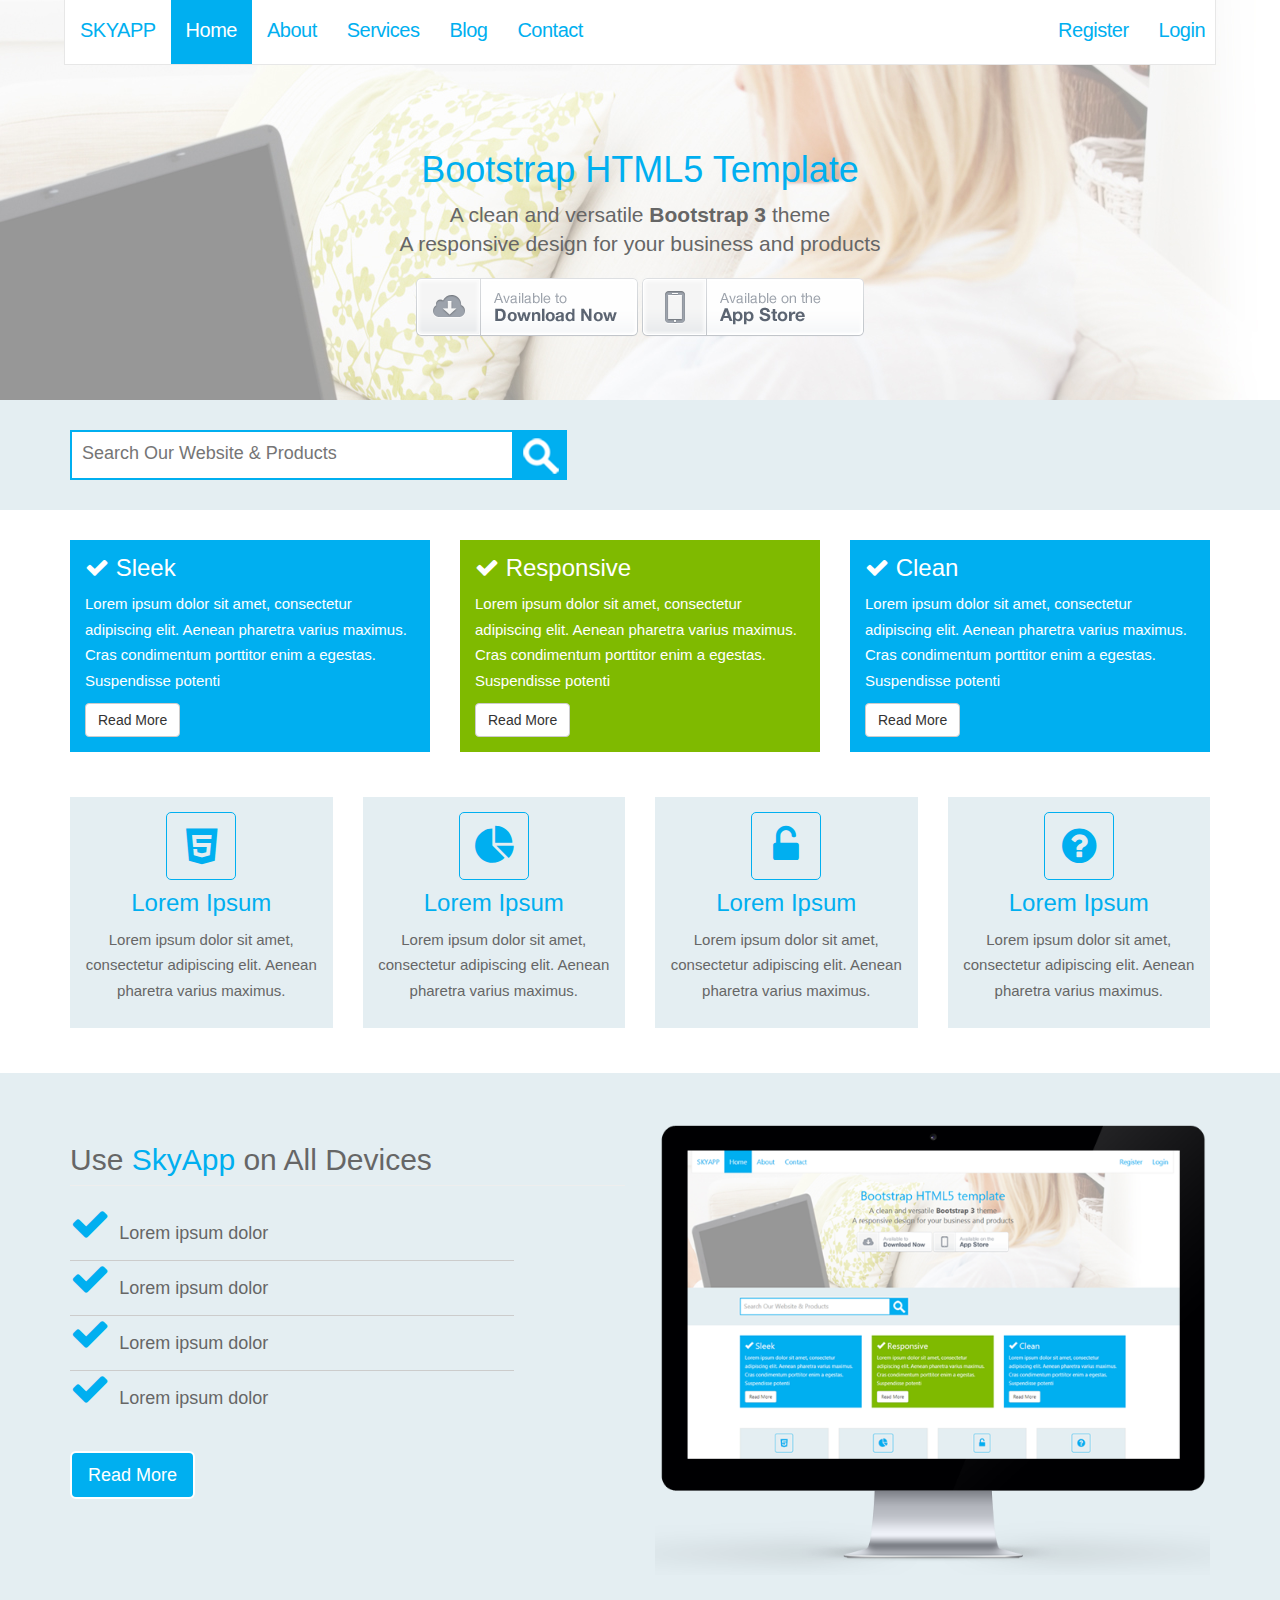
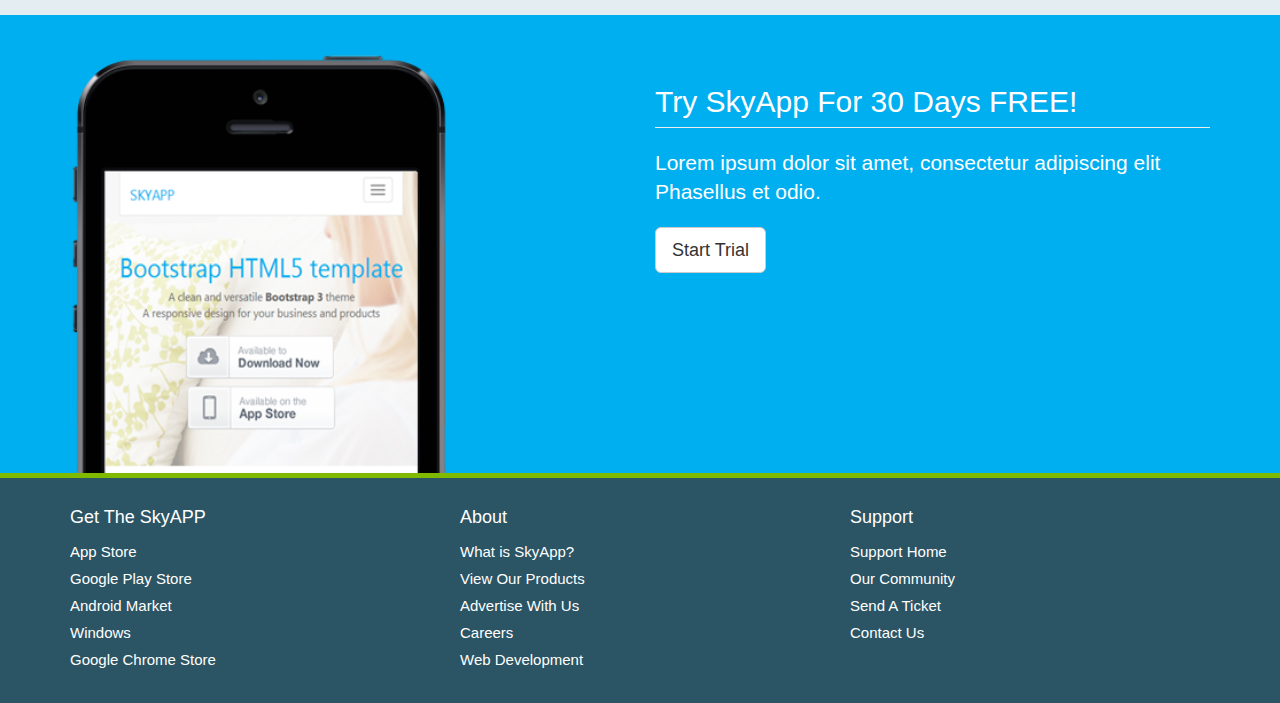
<file: index.html>
<!DOCTYPE html>
<html lang="en">
  <head>
    <meta charset="utf-8">
    <meta http-equiv="X-UA-Compatible" content="IE=edge">
    <meta name="viewport" content="width=device-width, initial-scale=1">
    <title>SkyApp | Welcome</title>
    <!-- Bootstrap core CSS -->
    <link href="css/bootstrap.css" rel="stylesheet">
    <!-- Custom styles for this template -->
    <link href="css/font-awesome.css" rel="stylesheet">
	<link href="css/main.css" rel="stylesheet">
  </head>

  <body>
	<header class="header-main">
		<div class="navbar navbar-inverse navbar-fixed-top" role="navigation">
		  <div class="container">
			<div class="navbar-header">
			  <button type="button" class="navbar-toggle collapsed" data-toggle="collapse" data-target=".navbar-collapse">
				<span class="sr-only">Toggle navigation</span>
				<span class="icon-bar"></span>
				<span class="icon-bar"></span>
				<span class="icon-bar"></span>
			  </button>
			  <a class="navbar-brand" href="#">SKYAPP</a>
			</div>
			<div class="collapse navbar-collapse">
			  <ul class="nav navbar-nav">
				<li class="active"><a href="index.html">Home</a></li>
				<li><a href="about.html">About</a></li>
				<li><a href="services.html">Services</a></li>
				<li><a href="blog.html">Blog</a></li>
				<li><a href="contact.html">Contact</a></li>
			  </ul>
			  <ul class="nav navbar-nav navbar-sub pull-right">
				<li><a href="#">Register</a></li>
				<li><a href="#">Login</a></li>
			  </ul>
			</div><!--/.nav-collapse -->
		  </div>
		</div>
	</header>

  <section class="section-showcase">
		<div class="container showcase-content">
			<h1>Bootstrap HTML5 Template</h1>
			<p class="lead">A clean and versatile <strong>Bootstrap 3</strong> theme<br> A responsive design for your business and products</p>
			<div class="downloads">
				<a href="#"><img src="img/btn-download.png" alt="Download"></a>
				<a href="#"><img src="img/btn-appstore.png" alt="Download"></a>
			</div>
		</div>
	</section>

	<section class="section-light">
		<div class="container">
			<div class="row">
				<div class="col-md-6">
					<form class="search">
						<div>
							<input type="search" placeholder="Search Our Website & Products">
							<button type="submit" value=""><img src="img/search.png" alt="Search"></button>
						</div>
					</form>
				</div>
				<div class="col-md-6">

				</div>
			</div>
		</div>
	</section>

	<section>
		<div class="container">
			<div class="row">
				<div class="col-md-4">
					<div class="block block-primary">
						<h3><i class="fa fa-check"></i> Sleek</h3>
						<p>
							Lorem ipsum dolor sit amet, consectetur adipiscing elit. Aenean pharetra varius maximus. Cras condimentum porttitor enim a egestas. Suspendisse potenti
						</p>
						<a href="#" class="btn btn-default">Read More</a>
					</div>
				</div>
				<div class="col-md-4">
					<div class="block block-secondary">
						<h3><i class="fa fa-check"></i> Responsive</h3>
						<p>
							Lorem ipsum dolor sit amet, consectetur adipiscing elit. Aenean pharetra varius maximus. Cras condimentum porttitor enim a egestas. Suspendisse potenti
						</p>
						<a href="#" class="btn btn-default">Read More</a>
					</div>
				</div>
				<div class="col-md-4">
					<div class="block block-primary">
						<h3><i class="fa fa-check"></i> Clean</h3>
						<p>
							Lorem ipsum dolor sit amet, consectetur adipiscing elit. Aenean pharetra varius maximus. Cras condimentum porttitor enim a egestas. Suspendisse potenti
						</p>
						<a href="#" class="btn btn-default">Read More</a>
					</div>
				</div>
			</div>
		</div>
	</section>

	<section class="no-pad-top">
		<div class="container">
			<div class="row">
				<div class="col-md-3">
					<div class="block block-light block-center">
						<i class="fa fa-html5 fa-primary fa-6 fa-border"></i>
						<h3 class="heading-primary">Lorem Ipsum</h3>
						<p>Lorem ipsum dolor sit amet, consectetur adipiscing elit. Aenean pharetra varius maximus.</p>
					</div>
				</div>
				<div class="col-md-3">
					<div class="block block-light block-center">
						<i class="fa fa-pie-chart fa-primary fa-6 fa-border"></i>
						<h3 class="heading-primary">Lorem Ipsum</h3>
						<p>Lorem ipsum dolor sit amet, consectetur adipiscing elit. Aenean pharetra varius maximus.</p>
					</div>
				</div>
				<div class="col-md-3">
					<div class="block block-light block-center">
						<i class="fa fa-unlock-alt fa-primary fa-6 fa-border"></i>
						<h3 class="heading-primary">Lorem Ipsum</h3>
						<p>Lorem ipsum dolor sit amet, consectetur adipiscing elit. Aenean pharetra varius maximus.</p>
					</div>
				</div>
				<div class="col-md-3">
					<div class="block block-light block-center">
						<i class="fa fa-question-circle fa-primary fa-6 fa-border"></i>
						<h3 class="heading-primary">Lorem Ipsum</h3>
						<p>Lorem ipsum dolor sit amet, consectetur adipiscing elit. Aenean pharetra varius maximus.</p>
					</div>
				</div>
			</div>
		</div>
	</section>

	<section class="section-light extra-pad">
		<div class="container">
			<div class="row">
				<div class="col-md-6">
					<h2 class="page-header">Use <span class="em-primary">SkyApp</span> on All Devices</h2>
					<ul class="list list-feature">
						<li><i class="fa fa-check fa-6 fa-primary"></i> <span>Lorem ipsum dolor</span></li>
						<li><i class="fa fa-check fa-6 fa-primary"></i> <span>Lorem ipsum dolor</span></li>
						<li><i class="fa fa-check fa-6 fa-primary"></i> <span>Lorem ipsum dolor</span></li>
						<li><i class="fa fa-check fa-6 fa-primary"></i> <span>Lorem ipsum dolor</span></li>
					</ul>
					<br>
					<a href="#" class="btn btn-primary btn-lg">Read More</a>
				</div>
				<div class="col-md-6">
					<img class="device" src="img/device-imac.png">
				</div>
			</div>
		</div>
	</section>

	<section class="section-primary extra-pad">
		<div class="container">
			<div class="row">
				<div class="col-md-6">
					<img class="device device-small" src="img/device-iphone.png">
				</div>
				<div class="col-md-6">
					<h2 class="page-header">Try SkyApp For 30 Days FREE!</h2>
					<p class="lead">Lorem ipsum dolor sit amet, consectetur adipiscing elit Phasellus et odio.</p>
					<a href="#" class="btn btn-lg btn-default btn-rounded">Start Trial</a>
				</div>
			</div>
		</div>
	</section>

	<footer class="footer-main">
		<div class="container">
			<div class="row">
				<div class="col-md-4">
					<h4>Get The SkyAPP</h4>
					<ul>
						<li class="app-appstore"><a href="#">App Store</a></li>
						<li class="app-play"><a href="#">Google Play Store</a></li>
						<li class="app-droid"><a href="#">Android Market</a></li>
						<li class="app-windows"><a href="#">Windows</a></li>
						<li class="app-chrome"><a href="#">Google Chrome Store</a></li>
					</ul>
				</div>
				<div class="col-md-4">
					<h4>About</h4>
					<ul>
						<li><a href="#">What is SkyApp?</a></li>
						<li><a href="#">View Our Products</a></li>
						<li><a href="#">Advertise With Us</a></li>
						<li><a href="#">Careers</a></li>
						<li><a href="#">Web Development</a></li>
					</ul>
				</div>
				<div class="col-md-4">
					<h4>Support</h4>
					<ul>
						<li><a href="#">Support Home</a></li>
						<li><a href="#">Our Community</a></li>
						<li><a href="#">Send A Ticket</a></li>
						<li><a href="#">Contact Us</a></li>
					</ul>
				</div>
			</div>
		</div>
	</footer>

    <!-- Bootstrap core JavaScript
    ================================================== -->
    <!-- Placed at the end of the document so the pages load faster -->
    <script src="js/jquery-3.1.1.min.js"></script>
    <script src="js/bootstrap.js"></script>
  </body>
</html>

<!--
<section >
  <div class="container">
    <div class="row">
      <div class="col-md-3">
      </div>
    </div>
  </div>
</section>

mario chaves
492123 33 79
->
</file>
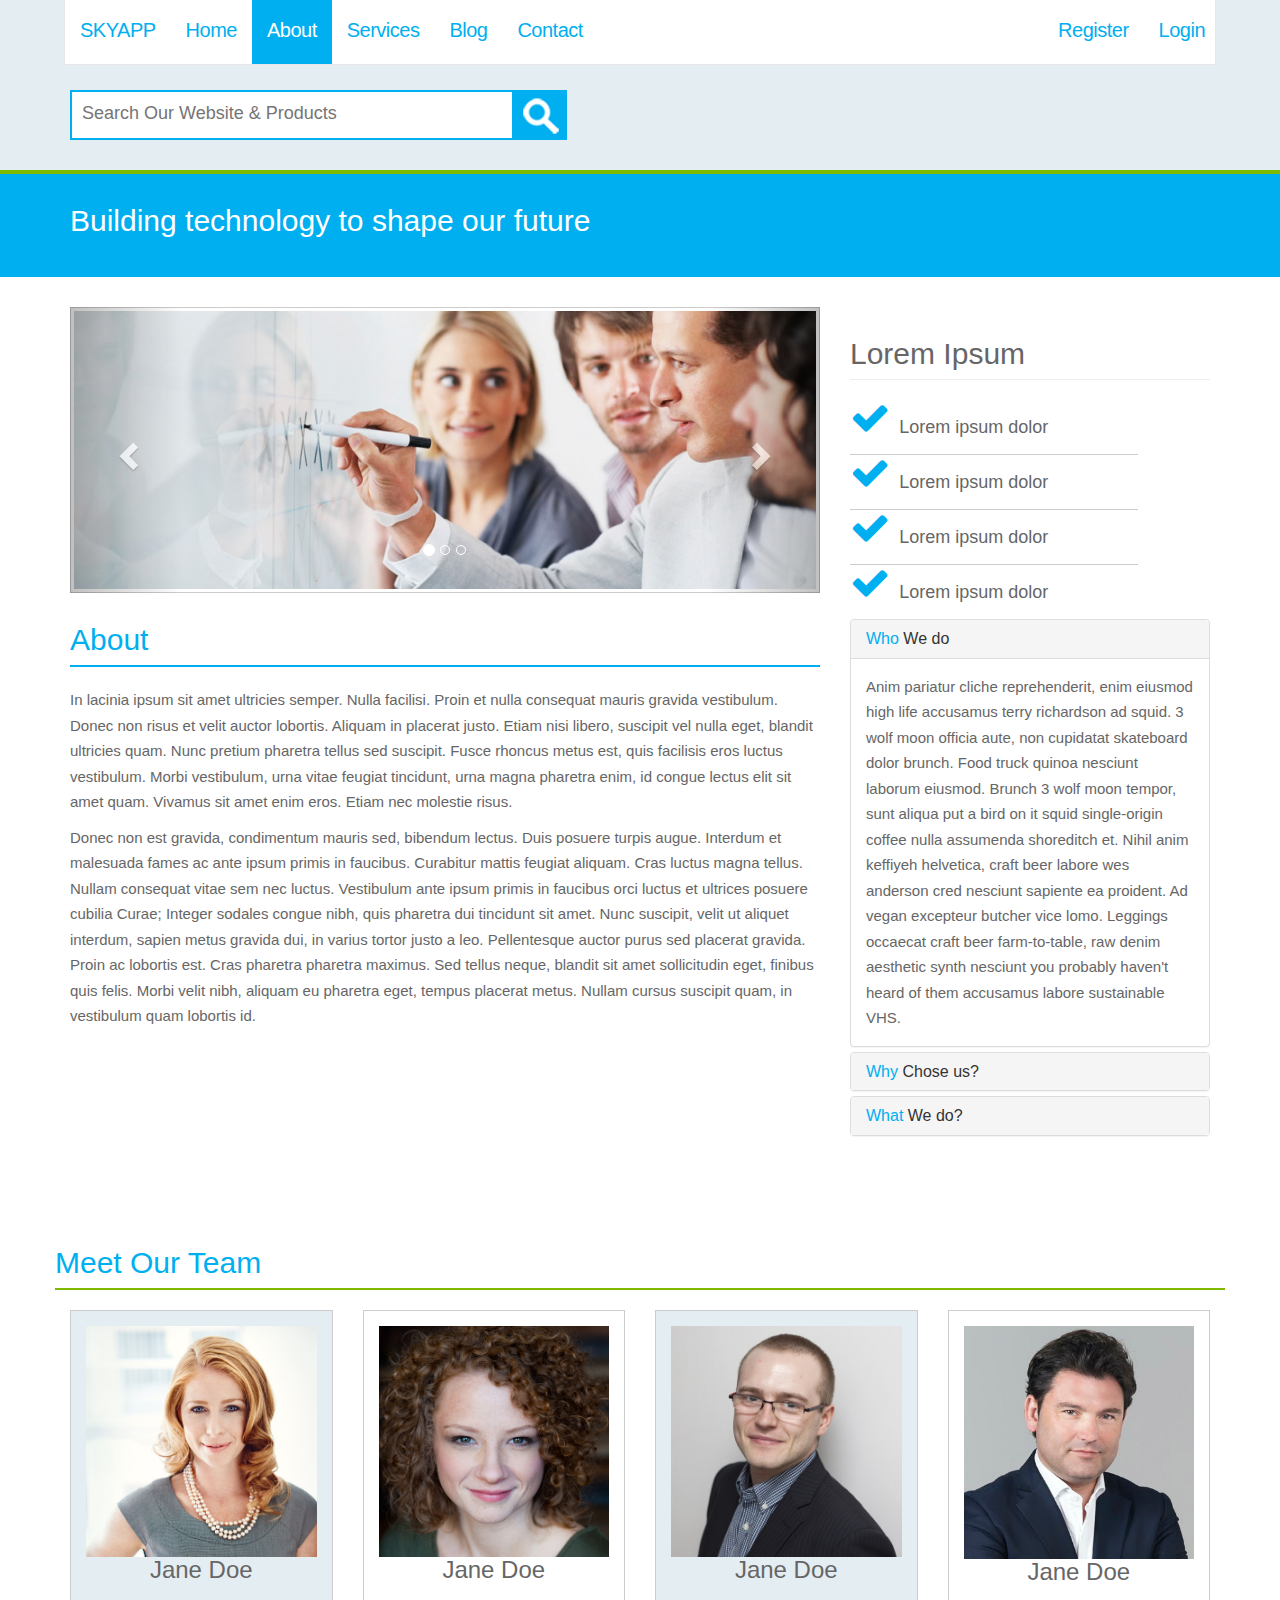
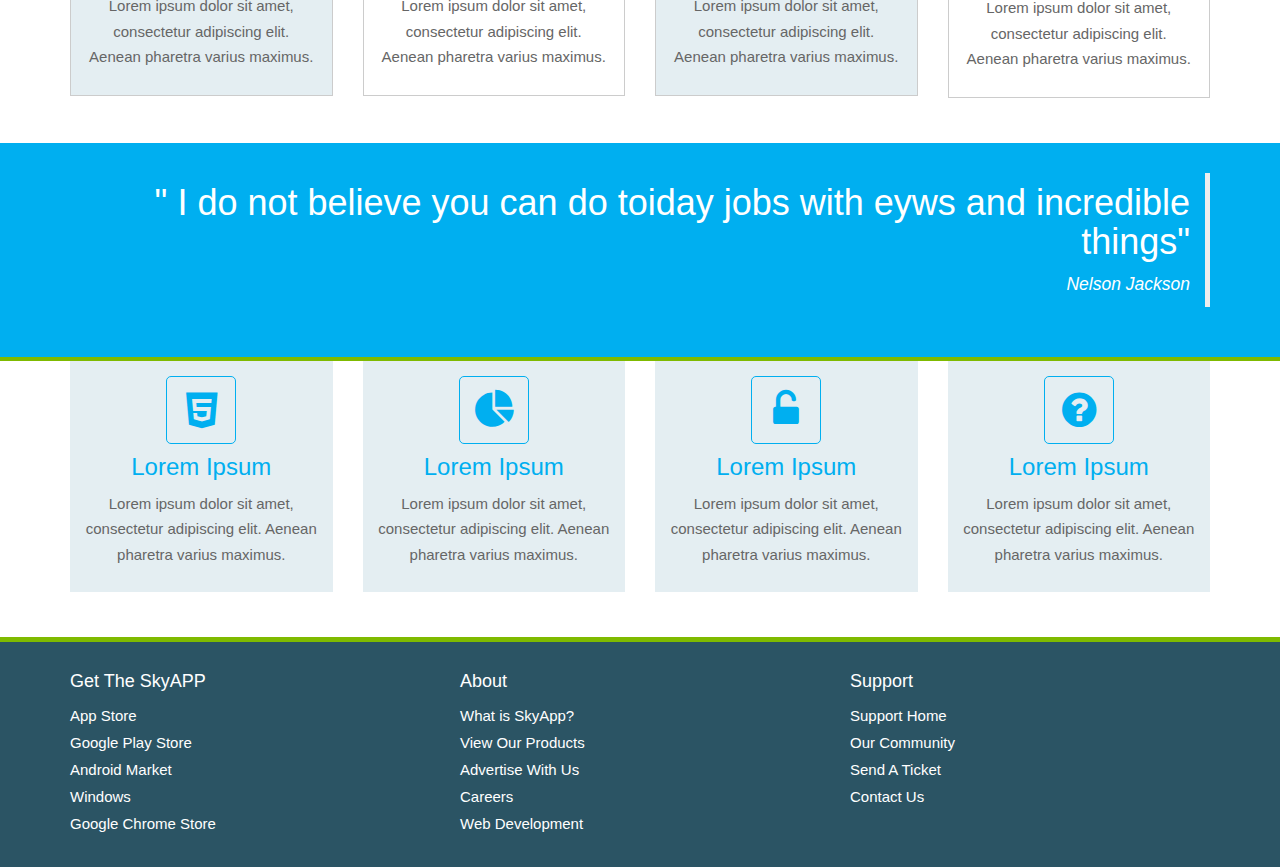
<file: about.html>
<!DOCTYPE html>
<html lang="en">
  <head>
    <meta charset="utf-8">
    <meta http-equiv="X-UA-Compatible" content="IE=edge">
    <meta name="viewport" content="width=device-width, initial-scale=1">
    <title>SkyApp | Welcome</title>
    <!-- Bootstrap core CSS -->
    <link href="css/bootstrap.css" rel="stylesheet">
    <!-- Custom styles for this template -->
    <link href="css/font-awesome.css" rel="stylesheet">
	<link href="css/main.css" rel="stylesheet">
  </head>

  <body>
	<header class="header-main">
		<div class="navbar navbar-inverse navbar-fixed-top" role="navigation">
		  <div class="container">
			<div class="navbar-header">
			  <button type="button" class="navbar-toggle collapsed" data-toggle="collapse" data-target=".navbar-collapse">
				<span class="sr-only">Toggle navigation</span>
				<span class="icon-bar"></span>
				<span class="icon-bar"></span>
				<span class="icon-bar"></span>
			  </button>
			  <a class="navbar-brand" href="#">SKYAPP</a>
			</div>
			<div class="collapse navbar-collapse">
			  <ul class="nav navbar-nav">
				<li><a href="index.html">Home</a></li>
				<li class="active"><a href="about.html">About</a></li>
				<li><a href="services.html">Services</a></li>
				<li><a href="blog.html">Blog</a></li>
				<li><a href="contact.html">Contact</a></li>
			  </ul>
			  <ul class="nav navbar-nav navbar-sub pull-right">
				<li><a href="#">Register</a></li>
				<li><a href="#">Login</a></li>
			  </ul>
			</div><!--/.nav-collapse -->
		  </div>
		</div>
	</header>



	<section class="section-light top-inner">
		<div class="container">
			<div class="row">
				<div class="col-md-6">
					<form class="search">
						<div>
							<input type="search" placeholder="Search Our Website & Products">
							<button type="submit" value=""><img src="img/search.png" alt="Search"></button>
						</div>
					</form>
				</div>
				<div class="col-md-6">

				</div>
			</div>
		</div>
	</section>

  <section class="section-primary-a">
    <div class="container">
      <div class="row">
        <div class="col-md-12">
          <h2>Building technology to shape our future</h2>
        </div>
      </div>
    </div>
  </section>

  <section class="section-main">
    <div class="container">
      <div class="row">
        <div class="col-md-8">
          <div id="carousel-example-generic" class="carousel slide" data-ride="carousel">
            <!-- Indicators -->
            <ol class="carousel-indicators">
            <li data-target="#carousel-example-generic" data-slide-to="0" class="active"></li>
            <li data-target="#carousel-example-generic" data-slide-to="1"></li>
            <li data-target="#carousel-example-generic" data-slide-to="2"></li>
            </ol>

            <!-- Wrapper for slides -->
            <div class="carousel-inner">
            <div class="item active">
              <img src="img/slide1.jpg" alt="...">
            </div>
            <div class="item">
              <img src="img/slide2.jpg" alt="...">
            </div>
            <div class="item">
              <img src="img/slide3.jpg" alt="...">
            </div>
            </div>

            <!-- Controls -->
            <a class="left carousel-control" href="#carousel-example-generic" role="button" data-slide="prev">
            <span class="glyphicon glyphicon-chevron-left"></span>
            </a>
            <a class="right carousel-control" href="#carousel-example-generic" role="button" data-slide="next">
            <span class="glyphicon glyphicon-chevron-right"></span>
            </a>
          </div>
            <h2 class="page-header heading-primary-a">About</h2>
            <p>In lacinia ipsum sit amet ultricies semper. Nulla facilisi. Proin et nulla consequat mauris gravida vestibulum. Donec non risus et velit auctor lobortis. Aliquam in placerat justo. Etiam nisi libero, suscipit vel nulla eget, blandit ultricies quam. Nunc pretium pharetra tellus sed suscipit. Fusce rhoncus metus est, quis facilisis eros luctus vestibulum. Morbi vestibulum, urna vitae feugiat tincidunt, urna magna pharetra enim, id congue lectus elit sit amet quam. Vivamus sit amet enim eros. Etiam nec molestie risus.</p>
            <p>Donec non est gravida, condimentum mauris sed, bibendum lectus. Duis posuere turpis augue. Interdum et malesuada fames ac ante ipsum primis in faucibus. Curabitur mattis feugiat aliquam. Cras luctus magna tellus. Nullam consequat vitae sem nec luctus. Vestibulum ante ipsum primis in faucibus orci luctus et ultrices posuere cubilia Curae; Integer sodales congue nibh, quis pharetra dui tincidunt sit amet. Nunc suscipit, velit ut aliquet interdum, sapien metus gravida dui, in varius tortor justo a leo. Pellentesque auctor purus sed placerat gravida. Proin ac lobortis est. Cras pharetra pharetra maximus. Sed tellus neque, blandit sit amet sollicitudin eget, finibus quis felis. Morbi velit nibh, aliquam eu pharetra eget, tempus placerat metus. Nullam cursus suscipit quam, in vestibulum quam lobortis id.</p>

          </div>

        <div class="col-md-4">
          <h2 class="page-header">Lorem Ipsum </h2>
          <ul class="list list-feature">
            <li><i class="fa fa-check fa-6 fa-primary"></i> <span>Lorem ipsum dolor</span></li>
            <li><i class="fa fa-check fa-6 fa-primary"></i> <span>Lorem ipsum dolor</span></li>
            <li><i class="fa fa-check fa-6 fa-primary"></i> <span>Lorem ipsum dolor</span></li>
            <li><i class="fa fa-check fa-6 fa-primary"></i> <span>Lorem ipsum dolor</span></li>
          </ul>
          <div class="panel-group" id="accordion" role="tablist" aria-multiselectable="true">
            <div class="panel panel-default">
              <div class="panel-heading" role="tab" id="headingOne">
                <h4 class="panel-title">
                  <a role="button" data-toggle="collapse" data-parent="#accordion" href="#collapseOne" aria-expanded="true" aria-controls="collapseOne">
                    <span class="em-primary">Who </span>We do
                  </a>
                </h4>
              </div>
              <div id="collapseOne" class="panel-collapse collapse in" role="tabpanel" aria-labelledby="headingOne">
                <div class="panel-body">
                  Anim pariatur cliche reprehenderit, enim eiusmod high life accusamus terry richardson ad squid. 3 wolf moon officia aute, non cupidatat skateboard dolor brunch. Food truck quinoa nesciunt laborum eiusmod. Brunch 3 wolf moon tempor, sunt aliqua put a bird on it squid single-origin coffee nulla assumenda shoreditch et. Nihil anim keffiyeh helvetica, craft beer labore wes anderson cred nesciunt sapiente ea proident. Ad vegan excepteur butcher vice lomo. Leggings occaecat craft beer farm-to-table, raw denim aesthetic synth nesciunt you probably haven't heard of them accusamus labore sustainable VHS.
                </div>
              </div>
            </div>
            <div class="panel panel-default">
              <div class="panel-heading" role="tab" id="headingTwo">
                <h4 class="panel-title">
                  <a class="collapsed" role="button" data-toggle="collapse" data-parent="#accordion" href="#collapseTwo" aria-expanded="false" aria-controls="collapseTwo">
                    <span class="em-primary">Why </span>Chose us?
                  </a>
                </h4>
              </div>
              <div id="collapseTwo" class="panel-collapse collapse" role="tabpanel" aria-labelledby="headingTwo">
                <div class="panel-body">
                  Anim pariatur cliche reprehenderit, enim eiusmod high life accusamus terry richardson ad squid. 3 wolf moon officia aute, non cupidatat skateboard dolor brunch. Food truck quinoa nesciunt laborum eiusmod. Brunch 3 wolf moon tempor, sunt aliqua put a bird on it squid single-origin coffee nulla assumenda shoreditch et. Nihil anim keffiyeh helvetica, craft beer labore wes anderson cred nesciunt sapiente ea proident. Ad vegan excepteur butcher vice lomo. Leggings occaecat craft beer farm-to-table, raw denim aesthetic synth nesciunt you probably haven't heard of them accusamus labore sustainable VHS.
                </div>
              </div>
            </div>
            <div class="panel panel-default">
              <div class="panel-heading" role="tab" id="headingThree">
                <h4 class="panel-title">
                  <a class="collapsed" role="button" data-toggle="collapse" data-parent="#accordion" href="#collapseThree" aria-expanded="false" aria-controls="collapseThree">
                    <span class="em-primary">What </span>We do?
                  </a>
                </h4>
              </div>
              <div id="collapseThree" class="panel-collapse collapse" role="tabpanel" aria-labelledby="headingThree">
                <div class="panel-body">
                  Anim pariatur cliche reprehenderit, enim eiusmod high life accusamus terry richardson ad squid. 3 wolf moon officia aute, non cupidatat skateboard dolor brunch. Food truck quinoa nesciunt laborum eiusmod. Brunch 3 wolf moon tempor, sunt aliqua put a bird on it squid single-origin coffee nulla assumenda shoreditch et. Nihil anim keffiyeh helvetica, craft beer labore wes anderson cred nesciunt sapiente ea proident. Ad vegan excepteur butcher vice lomo. Leggings occaecat craft beer farm-to-table, raw denim aesthetic synth nesciunt you probably haven't heard of them accusamus labore sustainable VHS.
                </div>
              </div>
            </div>
          </div>
        </div>
      </div>
    </div>
  </section>

  <section>
		<div class="container">
			<div class="row">
				<h2 class="page-header heading-secondary-a">Meet Our Team</h2>
				<div class="col-md-3">
					<div class="block block-light block-center block-image block-border">
						<img src="img/headshot1.jpg">
						<h3>Jane Doe</h3>
						<p>
							Lorem ipsum dolor sit amet, consectetur adipiscing elit. Aenean pharetra varius maximus.
						</p>
					</div>
				</div>
				<div class="col-md-3">
					<div class="block block-center block-image block-border">
						<img src="img/headshot2.jpg">
						<h3>Jane Doe</h3>
						<p>
							Lorem ipsum dolor sit amet, consectetur adipiscing elit. Aenean pharetra varius maximus.
						</p>
					</div>
				</div>
				<div class="col-md-3">
					<div class="block block-light block-center block-image block-border">
						<img src="img/headshot3.jpg">
						<h3>Jane Doe</h3>
						<p>
							Lorem ipsum dolor sit amet, consectetur adipiscing elit. Aenean pharetra varius maximus.
						</p>
					</div>
				</div>
				<div class="col-md-3">
					<div class="block block-center block-image block-border">
						<img src="img/headshot4.jpg">
						<h3>Jane Doe</h3>
						<p>
							Lorem ipsum dolor sit amet, consectetur adipiscing elit. Aenean pharetra varius maximus.
						</p>
					</div>
				</div>
			</div>
		</div>
	</section>

  <section  class="section-primary-b">
    <div class="container">
      <div class="row">
        <div class="col-md-12">
          <blockquote class="blockquote blockquote-reverse">
            <h1> " I do not believe you can do toiday jobs with eyws and incredible things"</h1>
            <em>Nelson Jackson</em>
          </blockquote>
        </div>
      </div>
    </div>
  </section>

	<section class="no-pad-top">
		<div class="container">
			<div class="row">
				<div class="col-md-3">
					<div class="block block-light block-center">
						<i class="fa fa-html5 fa-primary fa-6 fa-border"></i>
						<h3 class="heading-primary">Lorem Ipsum</h3>
						<p>Lorem ipsum dolor sit amet, consectetur adipiscing elit. Aenean pharetra varius maximus.</p>
					</div>
				</div>
				<div class="col-md-3">
					<div class="block block-light block-center">
						<i class="fa fa-pie-chart fa-primary fa-6 fa-border"></i>
						<h3 class="heading-primary">Lorem Ipsum</h3>
						<p>Lorem ipsum dolor sit amet, consectetur adipiscing elit. Aenean pharetra varius maximus.</p>
					</div>
				</div>
				<div class="col-md-3">
					<div class="block block-light block-center">
						<i class="fa fa-unlock-alt fa-primary fa-6 fa-border"></i>
						<h3 class="heading-primary">Lorem Ipsum</h3>
						<p>Lorem ipsum dolor sit amet, consectetur adipiscing elit. Aenean pharetra varius maximus.</p>
					</div>
				</div>
				<div class="col-md-3">
					<div class="block block-light block-center">
						<i class="fa fa-question-circle fa-primary fa-6 fa-border"></i>
						<h3 class="heading-primary">Lorem Ipsum</h3>
						<p>Lorem ipsum dolor sit amet, consectetur adipiscing elit. Aenean pharetra varius maximus.</p>
					</div>
				</div>
			</div>
		</div>
	</section>

	<footer class="footer-main">
		<div class="container">
			<div class="row">
				<div class="col-md-4">
					<h4>Get The SkyAPP</h4>
					<ul>
						<li class="app-appstore"><a href="#">App Store</a></li>
						<li class="app-play"><a href="#">Google Play Store</a></li>
						<li class="app-droid"><a href="#">Android Market</a></li>
						<li class="app-windows"><a href="#">Windows</a></li>
						<li class="app-chrome"><a href="#">Google Chrome Store</a></li>
					</ul>
				</div>
				<div class="col-md-4">
					<h4>About</h4>
					<ul>
						<li><a href="#">What is SkyApp?</a></li>
						<li><a href="#">View Our Products</a></li>
						<li><a href="#">Advertise With Us</a></li>
						<li><a href="#">Careers</a></li>
						<li><a href="#">Web Development</a></li>
					</ul>
				</div>
				<div class="col-md-4">
					<h4>Support</h4>
					<ul>
						<li><a href="#">Support Home</a></li>
						<li><a href="#">Our Community</a></li>
						<li><a href="#">Send A Ticket</a></li>
						<li><a href="#">Contact Us</a></li>
					</ul>
				</div>
			</div>
		</div>
	</footer>

    <!-- Bootstrap core JavaScript
    ================================================== -->
    <!-- Placed at the end of the document so the pages load faster -->
    <script src="js/jquery-3.1.1.min.js"></script>
    <script src="js/bootstrap.js"></script>
  </body>
</html>
</file>
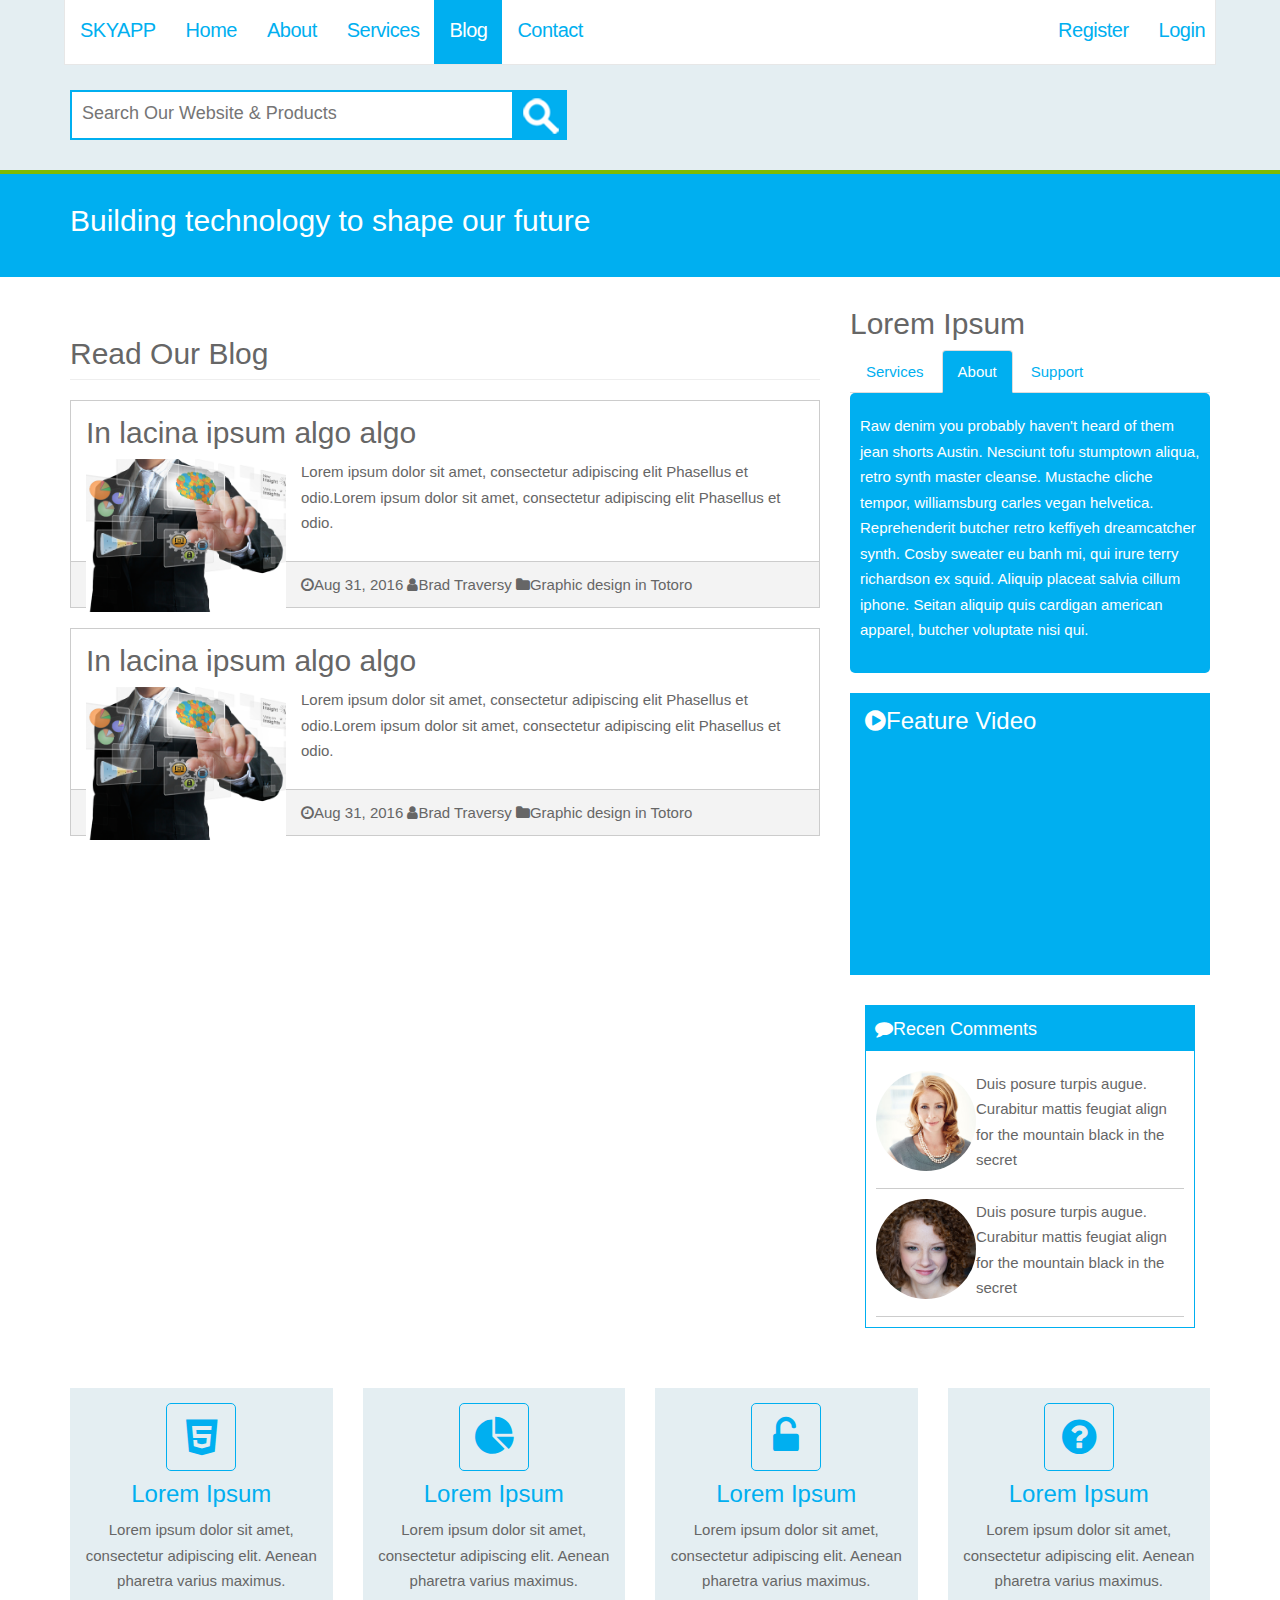
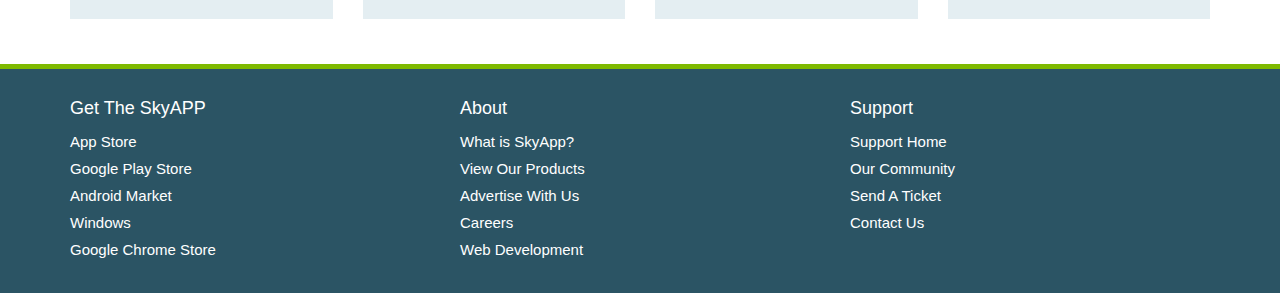
<file: blog.html>
<!DOCTYPE html>
<html lang="en">
  <head>
    <meta charset="utf-8">
    <meta http-equiv="X-UA-Compatible" content="IE=edge">
    <meta name="viewport" content="width=device-width, initial-scale=1">
    <title>SkyApp | Welcome</title>
    <!-- Bootstrap core CSS -->
    <link href="css/bootstrap.css" rel="stylesheet">
    <!-- Custom styles for this template -->
    <link href="css/font-awesome.css" rel="stylesheet">
	<link href="css/main.css" rel="stylesheet">
  </head>

  <body>
	<header class="header-main">
		<div class="navbar navbar-inverse navbar-fixed-top" role="navigation">
		  <div class="container">
			<div class="navbar-header">
			  <button type="button" class="navbar-toggle collapsed" data-toggle="collapse" data-target=".navbar-collapse">
				<span class="sr-only">Toggle navigation</span>
				<span class="icon-bar"></span>
				<span class="icon-bar"></span>
				<span class="icon-bar"></span>
			  </button>
			  <a class="navbar-brand" href="#">SKYAPP</a>
			</div>
			<div class="collapse navbar-collapse">
			  <ul class="nav navbar-nav">
				<li><a href="index.html">Home</a></li>
				<li><a href="about.html">About</a></li>
				<li><a href="services.html">Services</a></li>
				<li class="active"><a href="blog.html">Blog</a></li>
				<li><a href="contact.html">Contact</a></li>
			  </ul>
			  <ul class="nav navbar-nav navbar-sub pull-right">
				<li><a href="#">Register</a></li>
				<li><a href="#">Login</a></li>
			  </ul>
			</div><!--/.nav-collapse -->
		  </div>
		</div>
	</header>



	<section class="section-light top-inner">
		<div class="container">
			<div class="row">
				<div class="col-md-6">
					<form class="search">
						<div>
							<input type="search" placeholder="Search Our Website & Products">
							<button type="submit" value=""><img src="img/search.png" alt="Search"></button>
						</div>
					</form>
				</div>
				<div class="col-md-6">

				</div>
			</div>
		</div>
	</section>

  <section class="section-primary-a">
    <div class="container">
      <div class="row">
        <div class="col-md-12">
          <h2>Building technology to shape our future</h2>
        </div>
      </div>
    </div>
  </section>

  <section class="section-main">
    <div class="container">
      <div class="row">
        <div class="col-md-8">
            <h2 class="page-header">Read Our Blog</h2>
            <div class="blog-post">
              <h2 class="blog-header">In lacina ipsum algo algo</h2>
              <img src="img/blog1.png" class="img-sm img-bordered blog-featured" >
              <p>Lorem ipsum dolor sit amet, consectetur adipiscing elit Phasellus et odio.Lorem ipsum dolor sit amet, consectetur adipiscing elit Phasellus et odio.</p>
            </div>
            <div class="post-meta" >
              <i class="fa fa-clock-o"></i>Aug 31, 2016
              <i class="fa fa-user"></i>Brad Traversy
              <i class="fa fa-folder"></i>Graphic design in Totoro
            </div>
            <div class="blog-post">
              <h2 class="blog-hear">In lacina ipsum algo algo</h2>
              <img src="img/blog1.png" class="img-sm img-bordered blog-featured" >
              <p>Lorem ipsum dolor sit amet, consectetur adipiscing elit Phasellus et odio.Lorem ipsum dolor sit amet, consectetur adipiscing elit Phasellus et odio.</p>
            </div>
            <div class="post-meta" >
              <i class="fa fa-clock-o"></i>Aug 31, 2016
              <i class="fa fa-user"></i>Brad Traversy
              <i class="fa fa-folder"></i>Graphic design in Totoro
            </div>
        </div>
        <div class="col-md-4">
            <h2 class="page">Lorem Ipsum</h2>
            <div class="tab tab-primary">
  					<ul id="myTab" class="nav nav-tabs" role="tablist">
  					  <li><a href="#home" role="tab" data-toggle="tab">Services</a></li>
  					  <li class="active"><a href="#profile" role="tab" data-toggle="tab">About</a></li>
  					  <li><a href="#support" role="tab" data-toggle="tab">Support</a></li>
  					</ul>
  					<div id="myTabContent" class="tab-content">
  					  <div class="tab-pane fade in active" id="home">
  						<p>Raw denim you probably haven't heard of them jean shorts Austin. Nesciunt tofu stumptown aliqua, retro synth master cleanse. Mustache cliche tempor, williamsburg carles vegan helvetica. Reprehenderit butcher retro keffiyeh dreamcatcher synth. Cosby sweater eu banh mi, qui irure terry richardson ex squid. Aliquip placeat salvia cillum iphone. Seitan aliquip quis cardigan american apparel, butcher voluptate nisi qui.</p>
  					  </div>
  					  <div class="tab-pane fade" id="profile">
  						<p>Food truck fixie locavore, accusamus mcsweeney's marfa nulla single-origin coffee squid. Exercitation +1 labore velit, blog sartorial PBR leggings next level wes anderson artisan four loko farm-to-table craft beer twee. Qui photo booth letterpress, commodo enim craft beer mlkshk aliquip jean shorts ullamco ad vinyl cillum PBR. Homo nostrud organic, assumenda labore aesthetic magna delectus mollit. Keytar helvetica VHS salvia yr, vero magna velit sapiente labore stumptown. Vegan fanny pack odio cillum wes anderson 8-bit, sustainable jean shorts beard ut DIY ethical culpa terry richardson biodiesel. Art party scenester stumptown, tumblr butcher vero sint qui sapiente accusamus tattooed echo park.</p>
  					  </div>
  					  <div class="tab-pane fade" id="support">
  						<p>Etsy mixtape wayfarers, ethical wes anderson tofu before they sold out mcsweeney's organic lomo retro fanny pack lo-fi farm-to-table readymade. Messenger bag gentrify pitchfork tattooed craft beer, iphone skateboard locavore carles etsy salvia banksy hoodie helvetica. DIY synth PBR banksy irony. Leggings gentrify squid 8-bit cred pitchfork. Williamsburg banh mi whatever gluten-free, carles pitchfork biodiesel fixie etsy retro mlkshk vice blog. Scenester cred you probably haven't heard of them, vinyl craft beer blog stumptown. Pitchfork sustainable tofu synth chambray yr.</p>
  					  </div>
  					</div>
  				  </div>

            <div class="block block-primary no-pad">
              <h3><i class="fa fa-play-circle"></i>Feature Video</h3>
              <div class="block-content">
                <iframe width="208" height="208" src="http://www.youtube.com/embed/rUeiZ6c6EBw" frameborder="0" allowfullscreen></iframe>
              </div>
            </div>

            <div class="block block-primary-head no-pad">
              <h3><i class="fa fa-comment"></i>Recen Comments</h3>
              <div class="block-content">
                <ul class="list-comments">
                  <li>
                    <img src="img/headshot1.jpg" class="pull-left img-circle" >
                    <p>Duis posure turpis augue. Curabitur mattis feugiat align for the mountain black in the secret
                  </li>
                  <div class="clearfix"></div>
                  <li>
                    <img src="img/headshot2.jpg" class="pull-left img-circle" >
                    <p>Duis posure turpis augue. Curabitur mattis feugiat align for the mountain black in the secret
                  </li>
                  <div class="clearfix"></div>
                </ul>
              </div>
            </div>

        </div>
      </div>
    </div>
  </section>

	<section class="no-pad-top">
		<div class="container">
			<div class="row">
				<div class="col-md-3">
					<div class="block block-light block-center">
						<i class="fa fa-html5 fa-primary fa-6 fa-border"></i>
						<h3 class="heading-primary">Lorem Ipsum</h3>
						<p>Lorem ipsum dolor sit amet, consectetur adipiscing elit. Aenean pharetra varius maximus.</p>
					</div>
				</div>
				<div class="col-md-3">
					<div class="block block-light block-center">
						<i class="fa fa-pie-chart fa-primary fa-6 fa-border"></i>
						<h3 class="heading-primary">Lorem Ipsum</h3>
						<p>Lorem ipsum dolor sit amet, consectetur adipiscing elit. Aenean pharetra varius maximus.</p>
					</div>
				</div>
				<div class="col-md-3">
					<div class="block block-light block-center">
						<i class="fa fa-unlock-alt fa-primary fa-6 fa-border"></i>
						<h3 class="heading-primary">Lorem Ipsum</h3>
						<p>Lorem ipsum dolor sit amet, consectetur adipiscing elit. Aenean pharetra varius maximus.</p>
					</div>
				</div>
				<div class="col-md-3">
					<div class="block block-light block-center">
						<i class="fa fa-question-circle fa-primary fa-6 fa-border"></i>
						<h3 class="heading-primary">Lorem Ipsum</h3>
						<p>Lorem ipsum dolor sit amet, consectetur adipiscing elit. Aenean pharetra varius maximus.</p>
					</div>
				</div>
			</div>
		</div>
	</section>

	<footer class="footer-main">
		<div class="container">
			<div class="row">
				<div class="col-md-4">
					<h4>Get The SkyAPP</h4>
					<ul>
						<li class="app-appstore"><a href="#">App Store</a></li>
						<li class="app-play"><a href="#">Google Play Store</a></li>
						<li class="app-droid"><a href="#">Android Market</a></li>
						<li class="app-windows"><a href="#">Windows</a></li>
						<li class="app-chrome"><a href="#">Google Chrome Store</a></li>
					</ul>
				</div>
				<div class="col-md-4">
					<h4>About</h4>
					<ul>
						<li><a href="#">What is SkyApp?</a></li>
						<li><a href="#">View Our Products</a></li>
						<li><a href="#">Advertise With Us</a></li>
						<li><a href="#">Careers</a></li>
						<li><a href="#">Web Development</a></li>
					</ul>
				</div>
				<div class="col-md-4">
					<h4>Support</h4>
					<ul>
						<li><a href="#">Support Home</a></li>
						<li><a href="#">Our Community</a></li>
						<li><a href="#">Send A Ticket</a></li>
						<li><a href="#">Contact Us</a></li>
					</ul>
				</div>
			</div>
		</div>
	</footer>

    <!-- Bootstrap core JavaScript
    ================================================== -->
    <!-- Placed at the end of the document so the pages load faster -->
    <script src="js/jquery-3.1.1.min.js"></script>
    <script src="js/bootstrap.js"></script>
  </body>
</html>
</file>
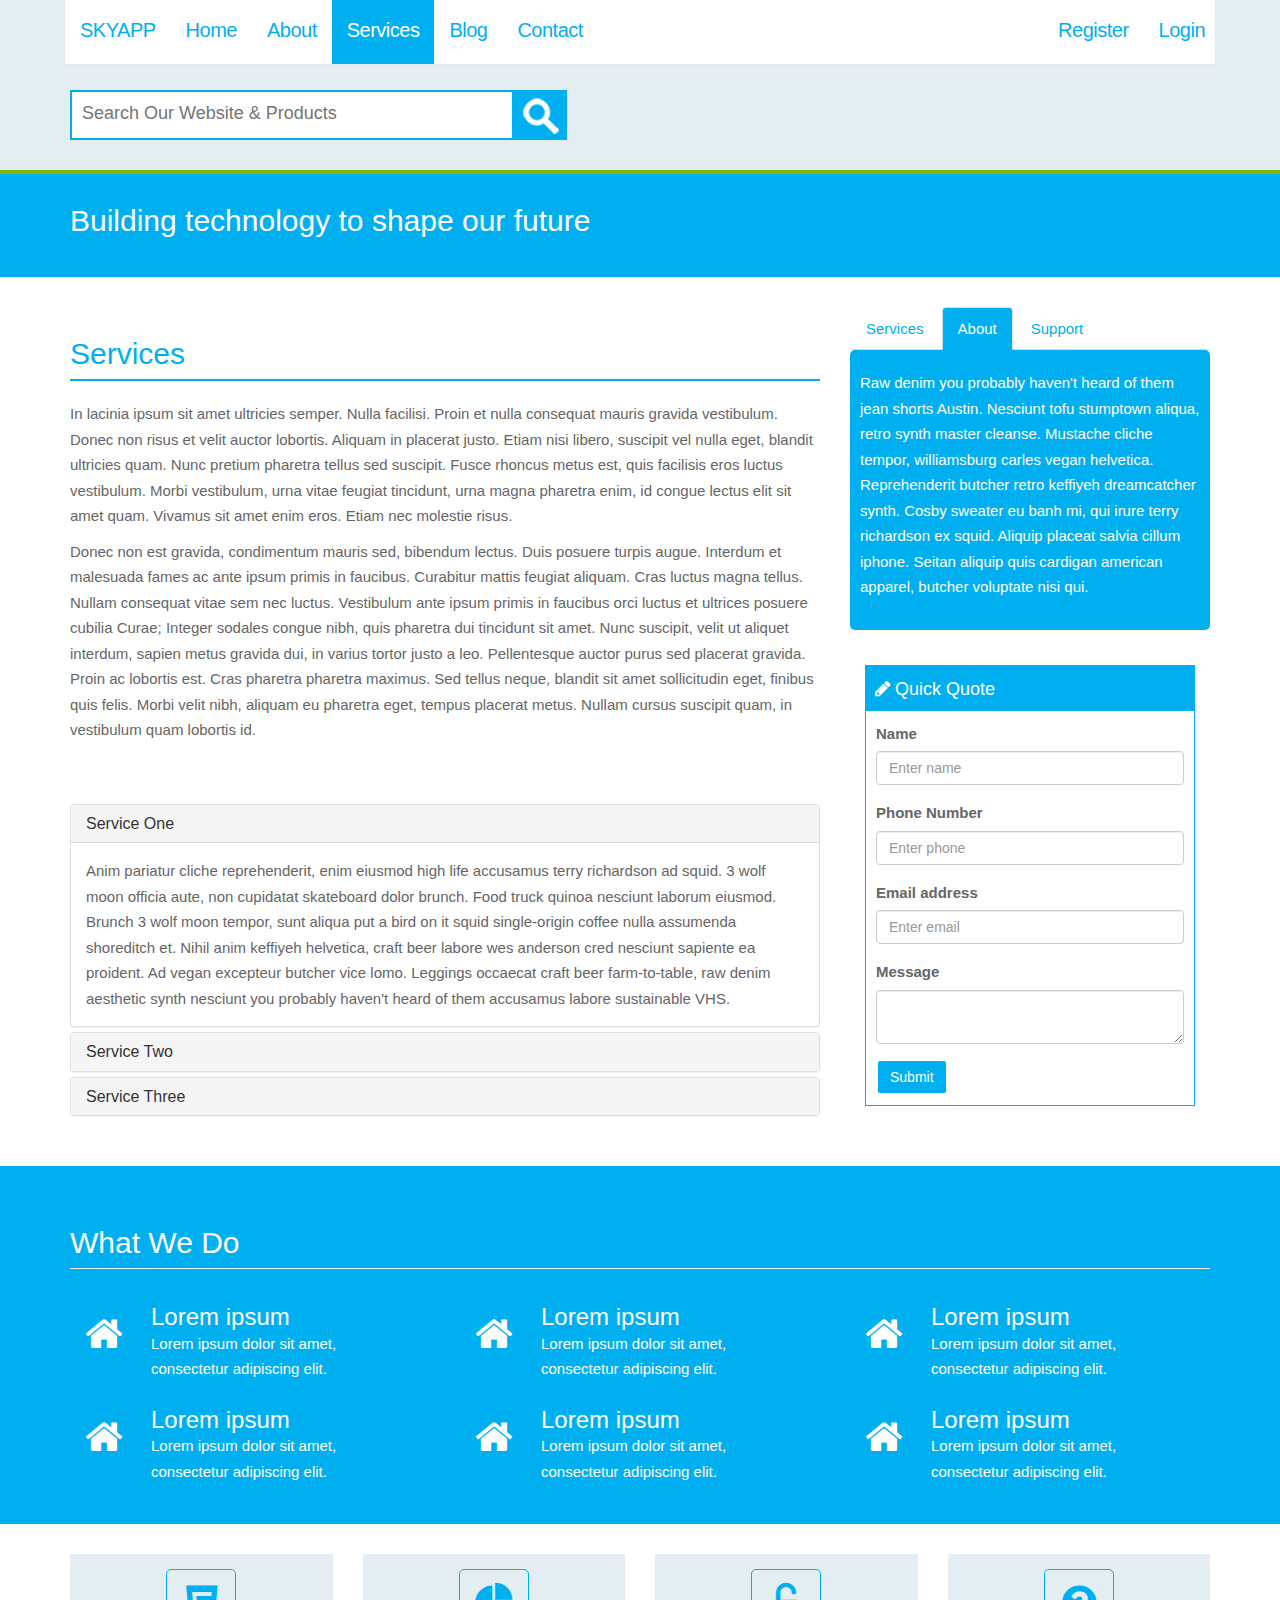
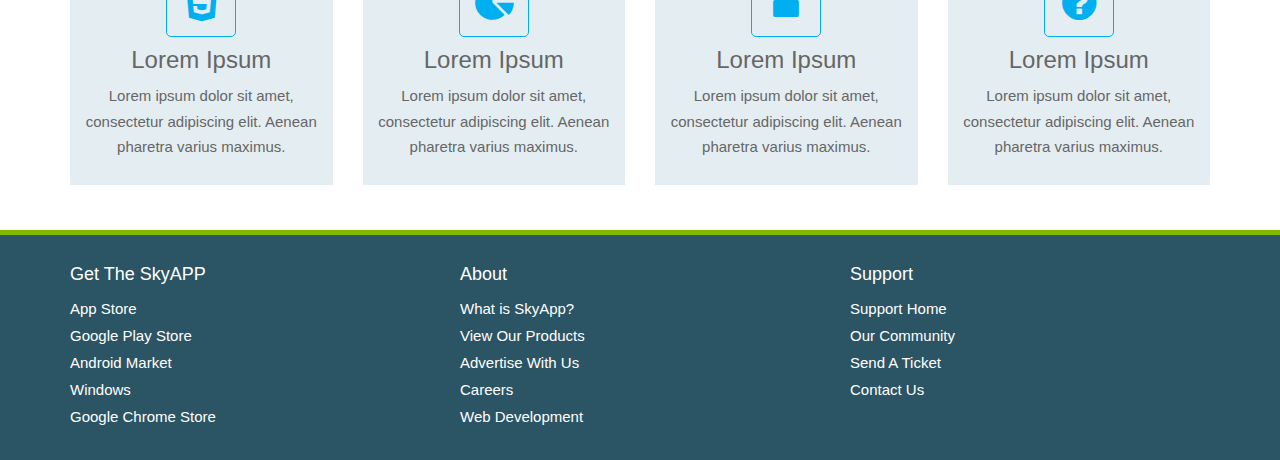
<file: services.html>
<!DOCTYPE html>
<html lang="en">
  <head>
    <meta charset="utf-8">
    <meta http-equiv="X-UA-Compatible" content="IE=edge">
    <meta name="viewport" content="width=device-width, initial-scale=1">
    <title>SkyApp | Services</title>
    <!-- Bootstrap core CSS -->
    <link href="css/bootstrap.css" rel="stylesheet">
    <!-- Custom styles for this template -->
    <link href="css/font-awesome.css" rel="stylesheet">
	<link href="css/main.css" rel="stylesheet">
  </head>

  <body>
	<header class="header-main">
		<div class="navbar navbar-inverse navbar-fixed-top" role="navigation">
		  <div class="container">
			<div class="navbar-header">
			  <button type="button" class="navbar-toggle collapsed" data-toggle="collapse" data-target=".navbar-collapse">
				<span class="sr-only">Toggle navigation</span>
				<span class="icon-bar"></span>
				<span class="icon-bar"></span>
				<span class="icon-bar"></span>
			  </button>
			  <a class="navbar-brand" href="#">SKYAPP</a>
			</div>
			<div class="collapse navbar-collapse">
			  <ul class="nav navbar-nav">
				<li><a href="index.html">Home</a></li>
				<li><a href="about.html">About</a></li>
				<li class="active"><a href="services.html">Services</a></li>
				<li><a href="blog.html">Blog</a></li>
				<li><a href="contact.html">Contact</a></li>
			  </ul>
			  <ul class="nav navbar-nav navbar-sub pull-right">
				<li><a href="#">Register</a></li>
				<li><a href="#">Login</a></li>
			  </ul>
			</div><!--/.nav-collapse -->
		  </div>
		</div>
	</header>

	<section class="section-light top-inner">
		<div class="container">
			<div class="row">
				<div class="col-md-6">
					<form class="search">
						<div>
							<input type="search" placeholder="Search Our Website & Products">
							<button type="submit" value=""><img src="img/search.png" alt="Search"></button>
						</div>
					</form>
				</div>
				<div class="col-md-6">

				</div>
			</div>
		</div>
	</section>

	<section class="section-primary-a">
		<div class="container">
			<div class="row">
				<div class="col-md-12">
					<h2>Building technology to shape our future</h2>
				</div>
			</div>
		</div>
	</section>

	<section class="section-main">
		<div class="container">
			<div class="row">
				<div class="col-md-8">
					<h2 class="page-header heading-primary-a">Services</h2>
						<p>In lacinia ipsum sit amet ultricies semper. Nulla facilisi. Proin et nulla consequat mauris gravida vestibulum. Donec non risus et velit auctor lobortis. Aliquam in placerat justo. Etiam nisi libero, suscipit vel nulla eget, blandit ultricies quam. Nunc pretium pharetra tellus sed suscipit. Fusce rhoncus metus est, quis facilisis eros luctus vestibulum. Morbi vestibulum, urna vitae feugiat tincidunt, urna magna pharetra enim, id congue lectus elit sit amet quam. Vivamus sit amet enim eros. Etiam nec molestie risus.</p>
						<p>Donec non est gravida, condimentum mauris sed, bibendum lectus. Duis posuere turpis augue. Interdum et malesuada fames ac ante ipsum primis in faucibus. Curabitur mattis feugiat aliquam. Cras luctus magna tellus. Nullam consequat vitae sem nec luctus. Vestibulum ante ipsum primis in faucibus orci luctus et ultrices posuere cubilia Curae; Integer sodales congue nibh, quis pharetra dui tincidunt sit amet. Nunc suscipit, velit ut aliquet interdum, sapien metus gravida dui, in varius tortor justo a leo. Pellentesque auctor purus sed placerat gravida. Proin ac lobortis est. Cras pharetra pharetra maximus. Sed tellus neque, blandit sit amet sollicitudin eget, finibus quis felis. Morbi velit nibh, aliquam eu pharetra eget, tempus placerat metus. Nullam cursus suscipit quam, in vestibulum quam lobortis id.</p>
						<br><br>
						<div class="panel-group" id="accordion">
							  <div class="panel panel-default">
								<div class="panel-heading">
								  <h4 class="panel-title">
									<a data-toggle="collapse" data-parent="#accordion" href="#collapseOne">
									  Service One
									</a>
								  </h4>
								</div>
								<div id="collapseOne" class="panel-collapse collapse in">
								  <div class="panel-body">
									Anim pariatur cliche reprehenderit, enim eiusmod high life accusamus terry richardson ad squid. 3 wolf moon officia aute, non cupidatat skateboard dolor brunch. Food truck quinoa nesciunt laborum eiusmod. Brunch 3 wolf moon tempor, sunt aliqua put a bird on it squid single-origin coffee nulla assumenda shoreditch et. Nihil anim keffiyeh helvetica, craft beer labore wes anderson cred nesciunt sapiente ea proident. Ad vegan excepteur butcher vice lomo. Leggings occaecat craft beer farm-to-table, raw denim aesthetic synth nesciunt you probably haven't heard of them accusamus labore sustainable VHS.
								  </div>
								</div>
							  </div>
							  <div class="panel panel-default">
								<div class="panel-heading">
								  <h4 class="panel-title">
									<a data-toggle="collapse" data-parent="#accordion" href="#collapseTwo">
									  Service Two
									</a>
								  </h4>
								</div>
								<div id="collapseTwo" class="panel-collapse collapse">
								  <div class="panel-body">
									Anim pariatur cliche reprehenderit, enim eiusmod high life accusamus terry richardson ad squid. 3 wolf moon officia aute, non cupidatat skateboard dolor brunch. Food truck quinoa nesciunt laborum eiusmod. Brunch 3 wolf moon tempor, sunt aliqua put a bird on it squid single-origin coffee nulla assumenda shoreditch et. Nihil anim keffiyeh helvetica, craft beer labore wes anderson cred nesciunt sapiente ea proident. Ad vegan excepteur butcher vice lomo. Leggings occaecat craft beer farm-to-table, raw denim aesthetic synth nesciunt you probably haven't heard of them accusamus labore sustainable VHS.
								  </div>
								</div>
							  </div>
							  <div class="panel panel-default">
								<div class="panel-heading">
								  <h4 class="panel-title">
									<a data-toggle="collapse" data-parent="#accordion" href="#collapseThree">
									  Service Three
									</a>
								  </h4>
								</div>
								<div id="collapseThree" class="panel-collapse collapse">
								  <div class="panel-body">
									Anim pariatur cliche reprehenderit, enim eiusmod high life accusamus terry richardson ad squid. 3 wolf moon officia aute, non cupidatat skateboard dolor brunch. Food truck quinoa nesciunt laborum eiusmod. Brunch 3 wolf moon tempor, sunt aliqua put a bird on it squid single-origin coffee nulla assumenda shoreditch et. Nihil anim keffiyeh helvetica, craft beer labore wes anderson cred nesciunt sapiente ea proident. Ad vegan excepteur butcher vice lomo. Leggings occaecat craft beer farm-to-table, raw denim aesthetic synth nesciunt you probably haven't heard of them accusamus labore sustainable VHS.
								  </div>
								</div>
							  </div>
							</div>
				</div>
				<div class="col-md-4">
					<div class="tab tab-primary">
					<ul id="myTab" class="nav nav-tabs" role="tablist">
					  <li><a href="#home" role="tab" data-toggle="tab">Services</a></li>
					  <li class="active"><a href="#profile" role="tab" data-toggle="tab">About</a></li>
					  <li><a href="#profile" role="tab" data-toggle="tab">Support</a></li>
					</ul>
					<div id="myTabContent" class="tab-content">
					  <div class="tab-pane fade in active" id="home">
						<p>Raw denim you probably haven't heard of them jean shorts Austin. Nesciunt tofu stumptown aliqua, retro synth master cleanse. Mustache cliche tempor, williamsburg carles vegan helvetica. Reprehenderit butcher retro keffiyeh dreamcatcher synth. Cosby sweater eu banh mi, qui irure terry richardson ex squid. Aliquip placeat salvia cillum iphone. Seitan aliquip quis cardigan american apparel, butcher voluptate nisi qui.</p>
					  </div>
					  <div class="tab-pane fade" id="profile">
						<p>Food truck fixie locavore, accusamus mcsweeney's marfa nulla single-origin coffee squid. Exercitation +1 labore velit, blog sartorial PBR leggings next level wes anderson artisan four loko farm-to-table craft beer twee. Qui photo booth letterpress, commodo enim craft beer mlkshk aliquip jean shorts ullamco ad vinyl cillum PBR. Homo nostrud organic, assumenda labore aesthetic magna delectus mollit. Keytar helvetica VHS salvia yr, vero magna velit sapiente labore stumptown. Vegan fanny pack odio cillum wes anderson 8-bit, sustainable jean shorts beard ut DIY ethical culpa terry richardson biodiesel. Art party scenester stumptown, tumblr butcher vero sint qui sapiente accusamus tattooed echo park.</p>
					  </div>
					  <div class="tab-pane fade" id="dropdown1">
						<p>Etsy mixtape wayfarers, ethical wes anderson tofu before they sold out mcsweeney's organic lomo retro fanny pack lo-fi farm-to-table readymade. Messenger bag gentrify pitchfork tattooed craft beer, iphone skateboard locavore carles etsy salvia banksy hoodie helvetica. DIY synth PBR banksy irony. Leggings gentrify squid 8-bit cred pitchfork. Williamsburg banh mi whatever gluten-free, carles pitchfork biodiesel fixie etsy retro mlkshk vice blog. Scenester cred you probably haven't heard of them, vinyl craft beer blog stumptown. Pitchfork sustainable tofu synth chambray yr.</p>
					  </div>
					  <div class="tab-pane fade" id="dropdown2">
						<p>Trust fund seitan letterpress, keytar raw denim keffiyeh etsy art party before they sold out master cleanse gluten-free squid scenester freegan cosby sweater. Fanny pack portland seitan DIY, art party locavore wolf cliche high life echo park Austin. Cred vinyl keffiyeh DIY salvia PBR, banh mi before they sold out farm-to-table VHS viral locavore cosby sweater. Lomo wolf viral, mustache readymade thundercats keffiyeh craft beer marfa ethical. Wolf salvia freegan, sartorial keffiyeh echo park vegan.</p>
					  </div>
					</div>
				  </div>

				  <div class="block block-primary-head no-pad">
							<h3><i class="fa fa-pencil"></i> Quick Quote</h3>
							<div class="block-content">
								<form role="form">
								<div class="form-group">
									<label>Name</label>
									<input type="text" class="form-control" placeholder="Enter name">
								  </div>
								  <div class="form-group">
									<label>Phone Number</label>
									<input type="text" class="form-control" placeholder="Enter phone">
								  </div>
								  <div class="form-group">
									<label>Email address</label>
									<input type="email" class="form-control" placeholder="Enter email">
								  </div>
																					<div class="form-group">
									<label>Message</label>
									<textarea class="form-control"></textarea>
								  </div>
								  <button type="submit" class="btn btn-primary">Submit</button>
								</form>
							</div>
						</div>
				</div>
			</div>
		</div>
	</section>

	<section class="section-primary">
		<div class="container">
		<h2 class="page-header">What We Do</h2>
			<div class="row">
				<div class="col-md-4">
					<div class="block block-icon">
						<div class="icon">
							<i class="fa fa-home fa-6"></i>
						</div>
						<div class="icon-content">
							<h3>Lorem ipsum</h3>
							<p>Lorem ipsum dolor sit amet, consectetur adipiscing elit.</p>
						</div>
					</div>
				</div>
				<div class="col-md-4">
					<div class="block block-icon">
						<div class="icon">
							<i class="fa fa-home fa-6"></i>
						</div>
						<div class="icon-content">
							<h3>Lorem ipsum</h3>
							<p>Lorem ipsum dolor sit amet, consectetur adipiscing elit.</p>
						</div>
					</div>
				</div>
				<div class="col-md-4">
					<div class="block block-icon">
						<div class="icon">
							<i class="fa fa-home fa-6"></i>
						</div>
						<div class="icon-content">
							<h3>Lorem ipsum</h3>
							<p>Lorem ipsum dolor sit amet, consectetur adipiscing elit.</p>
						</div>
					</div>
				</div>
			</div>
			<div class="row">
				<div class="col-md-4">
					<div class="block block-icon">
						<div class="icon">
							<i class="fa fa-home fa-6"></i>
						</div>
						<div class="icon-content">
							<h3>Lorem ipsum</h3>
							<p>Lorem ipsum dolor sit amet, consectetur adipiscing elit.</p>
						</div>
					</div>
				</div>
				<div class="col-md-4">
					<div class="block block-icon">
						<div class="icon">
							<i class="fa fa-home fa-6"></i>
						</div>
						<div class="icon-content">
							<h3>Lorem ipsum</h3>
							<p>Lorem ipsum dolor sit amet, consectetur adipiscing elit.</p>
						</div>
					</div>
				</div>
				<div class="col-md-4">
					<div class="block block-icon">
						<div class="icon">
							<i class="fa fa-home fa-6"></i>
						</div>
						<div class="icon-content">
							<h3>Lorem ipsum</h3>
							<p>Lorem ipsum dolor sit amet, consectetur adipiscing elit.</p>
						</div>
					</div>
				</div>
			</div>
		</div>
	</section>

	<section>
		<div class="container">
			<div class="row">
				<div class="col-md-3">
					<div class="block block-light block-center">
						<i class="fa fa-html5 fa-primary fa-6 fa-border"></i>
						<h3>Lorem Ipsum</h3>
						<p>Lorem ipsum dolor sit amet, consectetur adipiscing elit. Aenean pharetra varius maximus.</p>
					</div>
				</div>
				<div class="col-md-3">
					<div class="block block-light block-center">
						<i class="fa fa-pie-chart fa-primary fa-6 fa-border"></i>
						<h3>Lorem Ipsum</h3>
						<p>Lorem ipsum dolor sit amet, consectetur adipiscing elit. Aenean pharetra varius maximus.</p>
					</div>
				</div>
				<div class="col-md-3">
					<div class="block block-light block-center">
						<i class="fa fa-unlock-alt fa-primary fa-6 fa-border"></i>
						<h3>Lorem Ipsum</h3>
						<p>Lorem ipsum dolor sit amet, consectetur adipiscing elit. Aenean pharetra varius maximus.</p>
					</div>
				</div>
				<div class="col-md-3">
					<div class="block block-light block-center">
						<i class="fa fa-question-circle fa-primary fa-6 fa-border"></i>
						<h3>Lorem Ipsum</h3>
						<p>Lorem ipsum dolor sit amet, consectetur adipiscing elit. Aenean pharetra varius maximus.</p>
					</div>
				</div>
			</div>
		</div>
	</section>

	<footer class="footer-main">
		<div class="container">
			<div class="row">
				<div class="col-md-4">
					<h4>Get The SkyAPP</h4>
					<ul>
						<li class="app-appstore"><a href="#">App Store</a></li>
						<li class="app-play"><a href="#">Google Play Store</a></li>
						<li class="app-droid"><a href="#">Android Market</a></li>
						<li class="app-windows"><a href="#">Windows</a></li>
						<li class="app-chrome"><a href="#">Google Chrome Store</a></li>
					</ul>
				</div>
				<div class="col-md-4">
					<h4>About</h4>
					<ul>
						<li><a href="#">What is SkyApp?</a></li>
						<li><a href="#">View Our Products</a></li>
						<li><a href="#">Advertise With Us</a></li>
						<li><a href="#">Careers</a></li>
						<li><a href="#">Web Development</a></li>
					</ul>
				</div>
				<div class="col-md-4">
					<h4>Support</h4>
					<ul>
						<li><a href="#">Support Home</a></li>
						<li><a href="#">Our Community</a></li>
						<li><a href="#">Send A Ticket</a></li>
						<li><a href="#">Contact Us</a></li>
					</ul>
				</div>
			</div>
		</div>
	</footer>

    <!-- Bootstrap core JavaScript
    ================================================== -->
    <!-- Placed at the end of the document so the pages load faster -->
    <script src="js/jquery-3.1.1.min.js"></script>
    <script src="js/bootstrap.js"></script>
  </body>
</html>
</file>
<file: css/main.css>
/*

SKYAPP

*/
/* Font Colors */
/*9251020
      10
  22222
*/
/* Backgrpound Colors */
/* Showcase Area */
/* Mixins */
h1, h2, h3, h4, h5 {
  margin-top: 0;
}

.page-header {
  margin-top: 30px;
}

.no-pad-top {
  padding-top: 0;
}

.extra-pad {
  padding-top: 40px;
  padding-bottom: 40px;
}

.top-inner {
  padding: 90px 0 30px 0;
}

/* Image Sizes */
.img-xsm {
  width: 100px;
}

.img-sm {
  width: 200px;
}

.img-lg {
  width: 400px;
}

.img-xlg {
  width: 700px;
}

.clearfix {
  clear: both;
}

body {
  font-family: "Segoe UI", "Segoe WP", "Segoe Regular", sans-serif;
  font-size: 15px;
  line-height: 1.7em;
  color: #666666;
}

a {
  color: #00aff0;
}

ul, li {
  list-style: none;
}

input, textarea, button {
  -moz-border-radius: 0px;
  -webkit-border-radius: 0px;
  border-radius: 0px;
}

img.device {
  width: 100%;
}

img.device-small {
  width: 70%;
  margin-bottom: -40px;
}

/* Blocks */
.block, .block-primary, .block-secondary, .block-light, .block-dark {
  padding: 15px;
  margin-bottom: 15px;
}

.block h3, .block-primary h3, .block-secondary h3, .block-light h3, .block-dark h3 {
  margin-top: 0;
  padding-top: 0;
}

.block iframe, .block-primary iframe, .block-secondary iframe, .block-light iframe, .block-dark iframe {
  width: 100%;
}

.block-primary {
  background: #00aff0;
  color: #ffffff;
}

.block-secondary {
  background: #7fba00;
  color: #ffffff;
}

.block-light {
  background: #e4eef2;
  color: #666666;
}

.block-dark {
  background: #2b5464;
  color: #ffffff;
}

.block-center {
  text-align: center !important;
}

.block-image img {
  width: 100%;
}

.block-border {
  border: 1px solid #cccccc;
}

.block-primary-head h3 {
  padding: 15px 5px 10px 10px;
  background: #00aff0;
  color: #ffffff;
  margin: 0;
  font-size: 18px;
}

.block-primary-head .block-content {
  border: 1px solid #00aff0;
  padding: 10px;
}

.block-icon h3 {
  padding: 0;
  margin: 0;
}

.block-icon .icon {
  float: left;
  width: 20%;
  margin-top: 10px;
}

.block-icon .icon-content {
  float: left;
  width: 70%;
}

/* Buttons */
.btn-primary {
  background: #00aff0;
  color: #ffffff;
  border: 2px solid #ffffff;
}

.btn-primary:hover {
  background: #008abd;
}

/* Carrousel */
.carousel {
  margin-bottom: 20px;
}

.carousel img {
  padding: 3px;
  border: 1px solid #cccccc;
}

/* Tabs */
.tab-pane {
  padding: 20px 10px;
  -moz-border-radius: 5px;
  -webkit-border-radius: 5px;
  border-radius: 5px;
  margin-bottom: 20px;
}

.tab-primary .tab-pane, .tab-primary .nav-tabs > li.active > a, .tab-primary .nav-tabs > li.active > a:hover, .tab-primary .nav-tabs > li.active > a:focus {
  background: #00aff0;
  color: #ffffff;
}

.tab-secondary .tab-pane, .tab-secondary .nav-tabs > li.active > a, .tab-secondary .nav-tabs > li.active > a:hover, .tab-primary .nav-tabs > li.active > a:focus {
  background: #7fba00;
  color: #ffffff;
}

.tab-dark .tab-pane, .tab-dark.nav-tabs > li.active > a, .tab-dark .nav-tabs > li.active > a:hover, .tab-primary .nav-tabs > li.active > a:focus {
  background: #2b5464;
  color: #ffffff;
}

.tab-light .tab-pane, .tab-light .nav-tabs > li.active > a, .tab-light .nav-tabs > li.active > a:hover, .tab-primary .nav-tabs > li.active > a:focus {
  background: #e4eef2;
  color: #666666;
}

section {
  padding: 30px 0;
}

.section-showcase {
  height: 400px;
  background: url("../img/showcase.jpg") no-repeat top center;
}

.section-showcase .showcase-content {
  padding: 120px 15px;
  text-align: center;
}

.section-showcase h1 {
  color: #00aff0;
}

.section-primary, .section-primary-a, .section-primary-b {
  background: #00aff0;
  color: #ffffff;
}

.section-primary-a {
  border-top: 4px solid #7fba00;
}

.section-primary-b {
  border-bottom: 4px solid #7fba00;
}

.section-secondary {
  background: #7fba00;
  color: #ffffff;
}

.section-light {
  background: #e4eef2;
  color: #666666;
}

.section-dark {
  background: #2b5464;
  color: #ffffff;
}

/* Lists */
.list, .list-feature {
  margin-bottom: 30px;
}

.list-feature {
  margin: 0;
  padding: 0;
  width: 80%;
}

.list-feature li {
  line-height: 3.6em;
  border-bottom: 1px solid #cccccc;
  overflow: auto;
}

.list-feature li:last-child {
  border: 0;
}

.list-feature span {
  vertical-align: top;
  padding-top: 9px;
  font-size: 120%;
}

.list-feature i {
  margin-top: -9px;
  margin-right: 5px;
}

/* Icons */
.fa-2 {
  font-size: 18px;
}

.fa-3 {
  font-size: 24px;
}

.fa-4 {
  font-size: 27px;
}

.fa-5 {
  font-size: 35px;
}

.fa-6 {
  font-size: 40px;
}

.fa-primary {
  color: #00aff0;
}

.fa-border {
  border: 1px solid #00aff0;
  -moz-border-radius: 5px;
  -webkit-border-radius: 5px;
  border-radius: 5px;
  padding: 13px 15px;
  width: 70px;
  margin-bottom: 10px;
}

/* Headings */
.heading-primary, .heading-primary-a, .heading-secondary-a {
  color: #00aff0;
}

.heading-primary-a {
  border-bottom: 2px solid #00aff0;
}

.heading-secondary {
  color: #7fba00;
}

.heading-secondary-a {
  border-bottom: 2px solid #7fba00;
}

.heading-light, .heading-light-a {
  color: #e4eef2;
}

.heading-light-a {
  border-bottom: 2px solid #e4eef2;
}

.heading-dark, .heading-dark-a {
  color: #2b5464;
}

.heading-dark-a {
  border-bottom: 2px solid #2b5464;
}

/* Emphasis Text */
.em-primary {
  color: #00aff0;
}

.em-secondary {
  color: #7fba00;
}

.em-dark {
  color: #2b5464;
}

.em-light {
  color: #e4eef2;
}

.list-comments {
  margin: 0;
  padding: 0;
}

.list-comments li {
  padding: 10px 0 5px 0;
  border-bottom: 1px solid #cccccc;
  overflow: auto !important;
}

.list-comments li:last-child {
  border: 0;
}

.list-comments img {
  width: 100px;
}

/* Search box */
.search {
  width: 100%;
}

.search h3 {
  margin-top: 0;
  padding-top: 0;
}

.search input[type="search"] {
  border: 0;
  height: 50px;
  width: 80%;
  border: 2px solid #00aff0;
  font-size: 18px;
  padding-left: 10px;
  padding-bottom: 5px;
}

.search button {
  border: 0;
  background: none;
  padding: 0;
  vertical-align: top;
  margin-left: -4px;
}

/* Footer */
.footer-main {
  background: #2b5464;
  color: #ffffff;
  border-top: 5px solid #7fba00;
  min-height: 200px;
  padding: 30px 0;
  z-index: 100;
}

.footer-main a {
  color: #ffffff;
}

.footer-main ul {
  margin: 0;
  padding: 0;
}

.footer-main li {
  line-height: 1.8em;
  list-style: none;
}

/* Navbar */
.navbar {
  width: 90%;
  margin: auto;
  border-left: 1px solid #e7e7e7;
  border-right: 1px solid #e7e7e7;
  border-color: #e7e7e7;
  min-height: 60px;
  background: #fff;
  margin-bottom: 30px;
}

.navbar a {
  color: #00aff0 !important;
  font-size: 20px;
  letter-spacing: -0.5px;
  padding-bottom: 24px !important;
  padding-top: 20px !important;
}

.navbar-inverse .navbar-nav > li > a:hover, .navbar-inverse .navbar-nav > li > a:focus, .navbar-inverse .navbar-nav > .active > a, .navbar-inverse .navbar-nav > .active > a:hover, .navbar-inverse .navbar-nav > .active > a:focus {
  background: #00aff0 !important;
  color: #fff !important;
}

/* Blog */
.blog-post {
  border-top: 1px solid #cccccc;
  border-left: 1px solid #cccccc;
  border-right: 1px solid #cccccc;
  padding: 15px;
}

.blog-post h2.page-header {
  margin-top: 5px !important;
}

.blog-featured {
  float: left;
  margin-right: 15px;
}

.post-meta {
  background-color: #f3f3f3;
  padding: 10px 10px 10px 10px;
  border: 1px solid #cccccc;
  margin-bottom: 20px;
}

@media (max-width: 768px) {
  .search {
    display: inline-block;
    text-align: center;
  }
  .device {
    margin-top: 20px;
    display: block;
    margin: 20px auto 0 auto;
  }
  .device-small {
    margin-bottom: 20px !important;
  }
  .footer-main ul {
    margin-bottom: 20px;
    text-align: center;
  }
  .footer-main h4 {
    text-align: center;
  }
}
</file>
